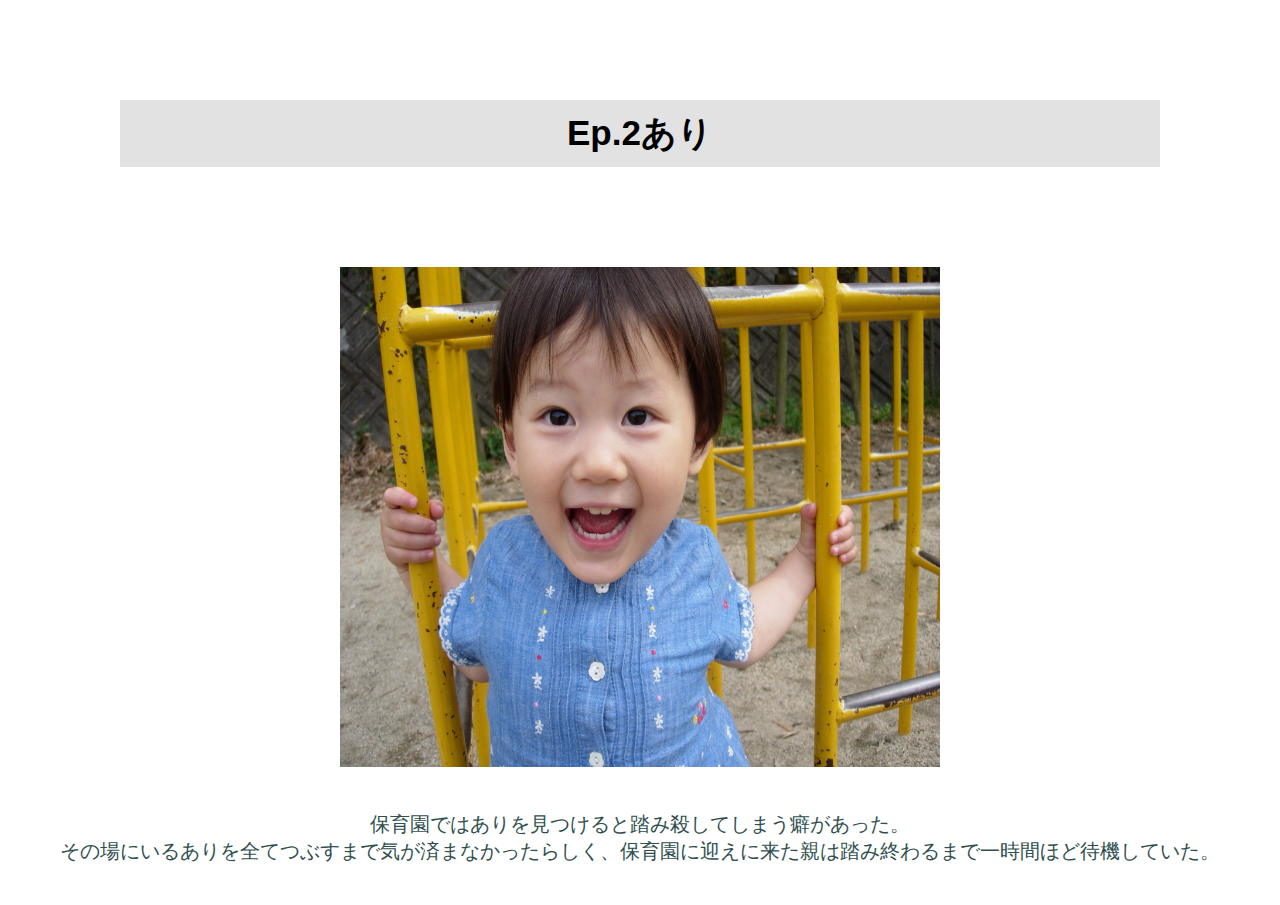
<file: 21232067/ari.html>
<!doctype html>
<html>
<head>
<meta charset="UTF-8">
<title>あり</title>
<link href="css/ep.css" rel="stylesheet" type="text/css">
</head>
<body>
<div id="header">
<h3 id="area1">Ep.2あり</h3>
</div>
<img src="image/ari.jpg"width="600"height="500"alt="image"></img>
<div id="body">
<p>
  保育園ではありを見つけると踏み殺してしまう癖があった。<br>
  その場にいるありを全てつぶすまで気が済まなかったらしく、保育園に迎えに来た親は踏み終わるまで一時間ほど待機していた。
  </p>
  </div>
</file>
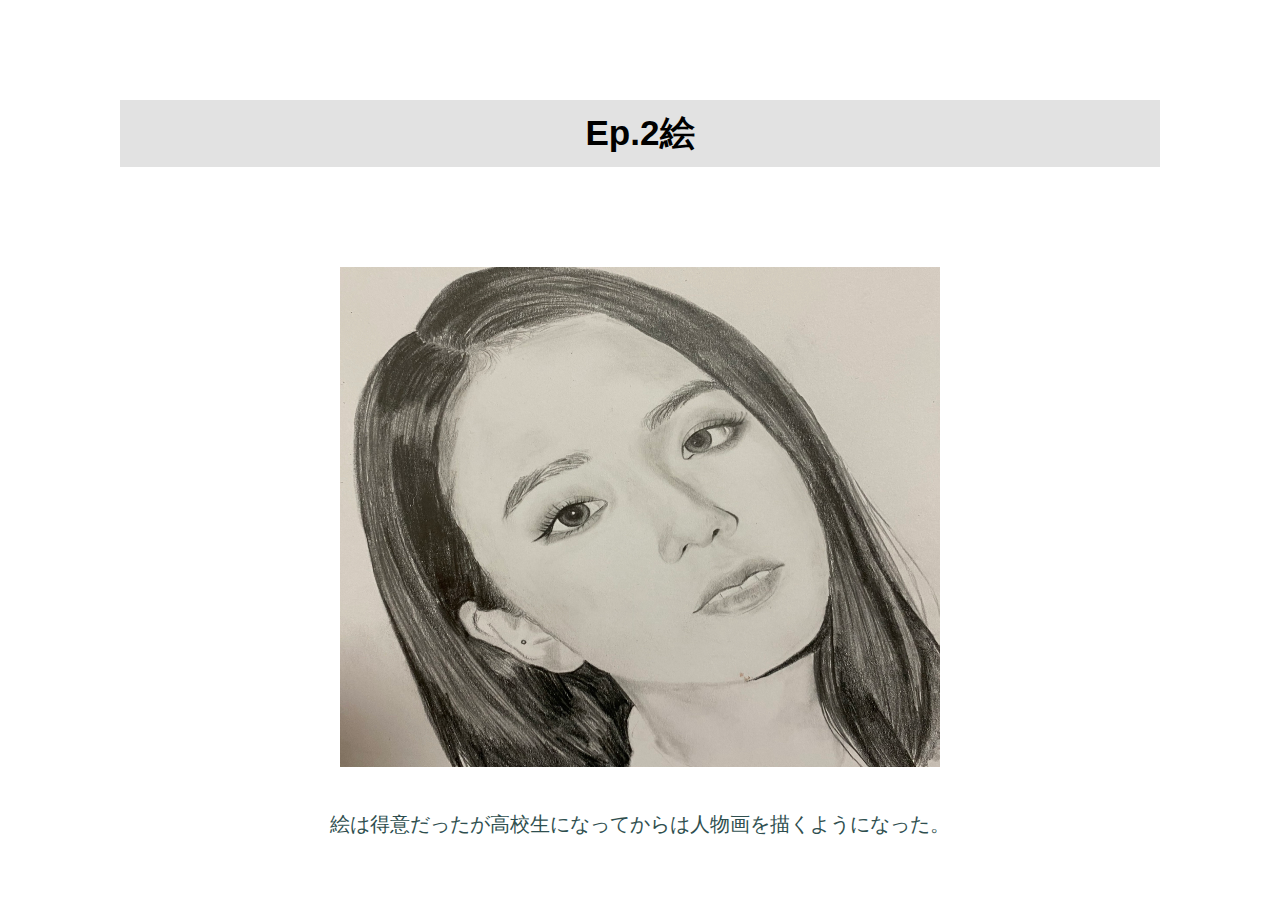
<file: 21232067/e.html>
<!doctype html>
<html>
<head>
<meta charset="UTF-8">
<title>絵</title>
<link href="css/ep.css" rel="stylesheet" type="text/css">
</head>
<body>
<div id="header">
<h3 id="area1">Ep.2絵</h3>
</div>
<img src="image/e.jpg"width="600"height="500"alt="image"></img>
<div id="body">
<p>
絵は得意だったが高校生になってからは人物画を描くようになった。
  </p>
  </div>
</file>
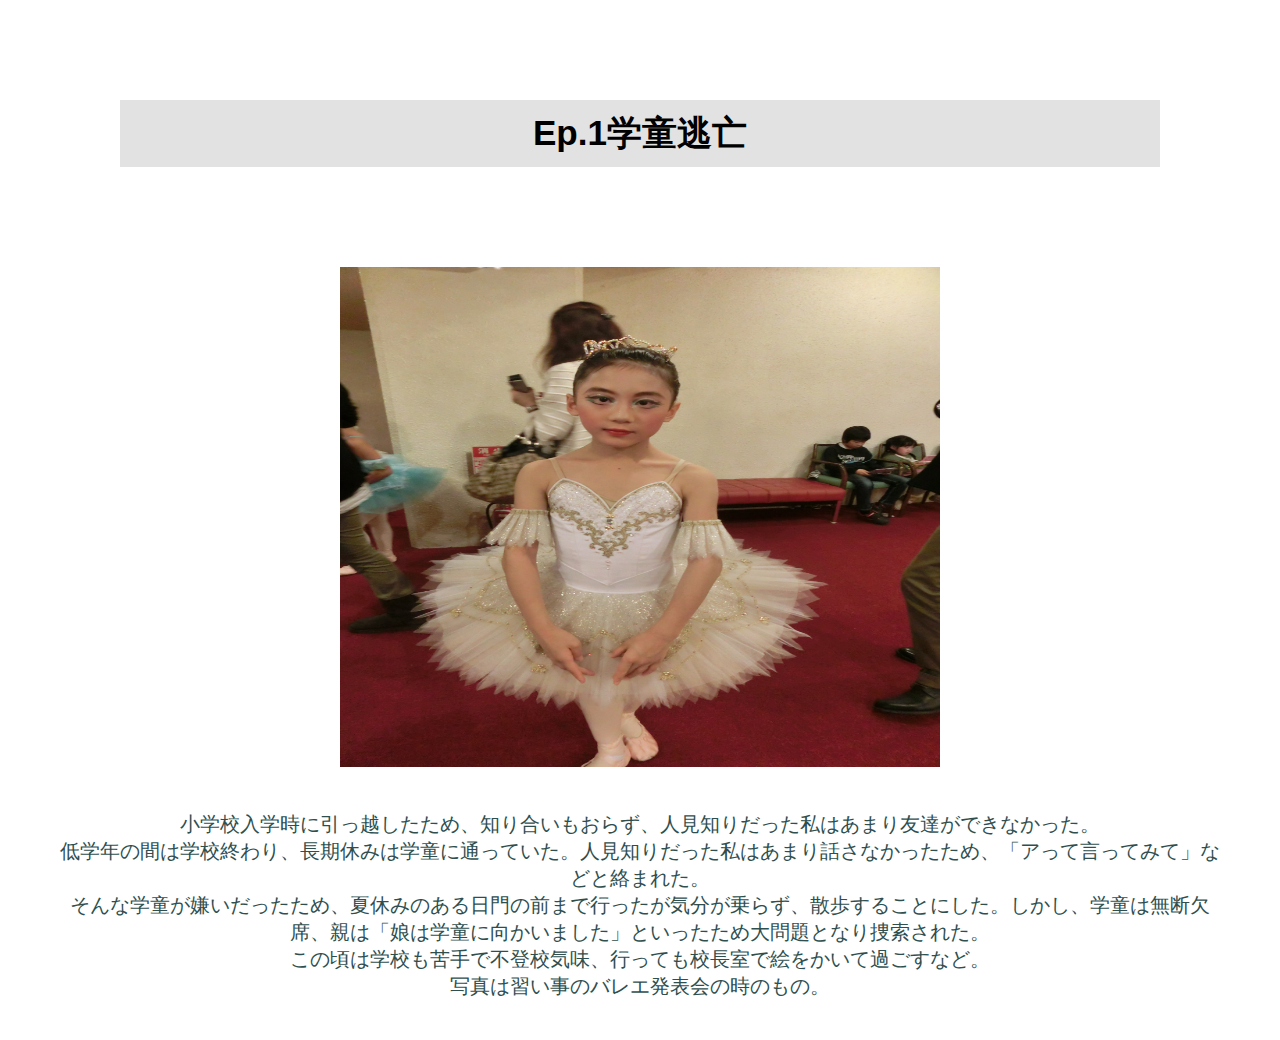
<file: 21232067/gakudou.html>
<!doctype html>
<html>
<head>
<meta charset="UTF-8">
<title>学童逃亡</title>
<link href="css/ep.css" rel="stylesheet" type="text/css">
</head>
<body>
<div id="header">
<h3 id="area1">Ep.1学童逃亡</h3>
</div>
<img src="image/gakudou.jpg"width="600"height="500"alt="image"></img>
<div id="body">
<p>
  小学校入学時に引っ越したため、知り合いもおらず、人見知りだった私はあまり友達ができなかった。<br>
  低学年の間は学校終わり、長期休みは学童に通っていた。人見知りだった私はあまり話さなかったため、「アって言ってみて」などと絡まれた。<br>
  そんな学童が嫌いだったため、夏休みのある日門の前まで行ったが気分が乗らず、散歩することにした。しかし、学童は無断欠席、親は「娘は学童に向かいました」といったため大問題となり捜索された。<br>
  この頃は学校も苦手で不登校気味、行っても校長室で絵をかいて過ごすなど。<br>
  写真は習い事のバレエ発表会の時のもの。
  </div>
</file>
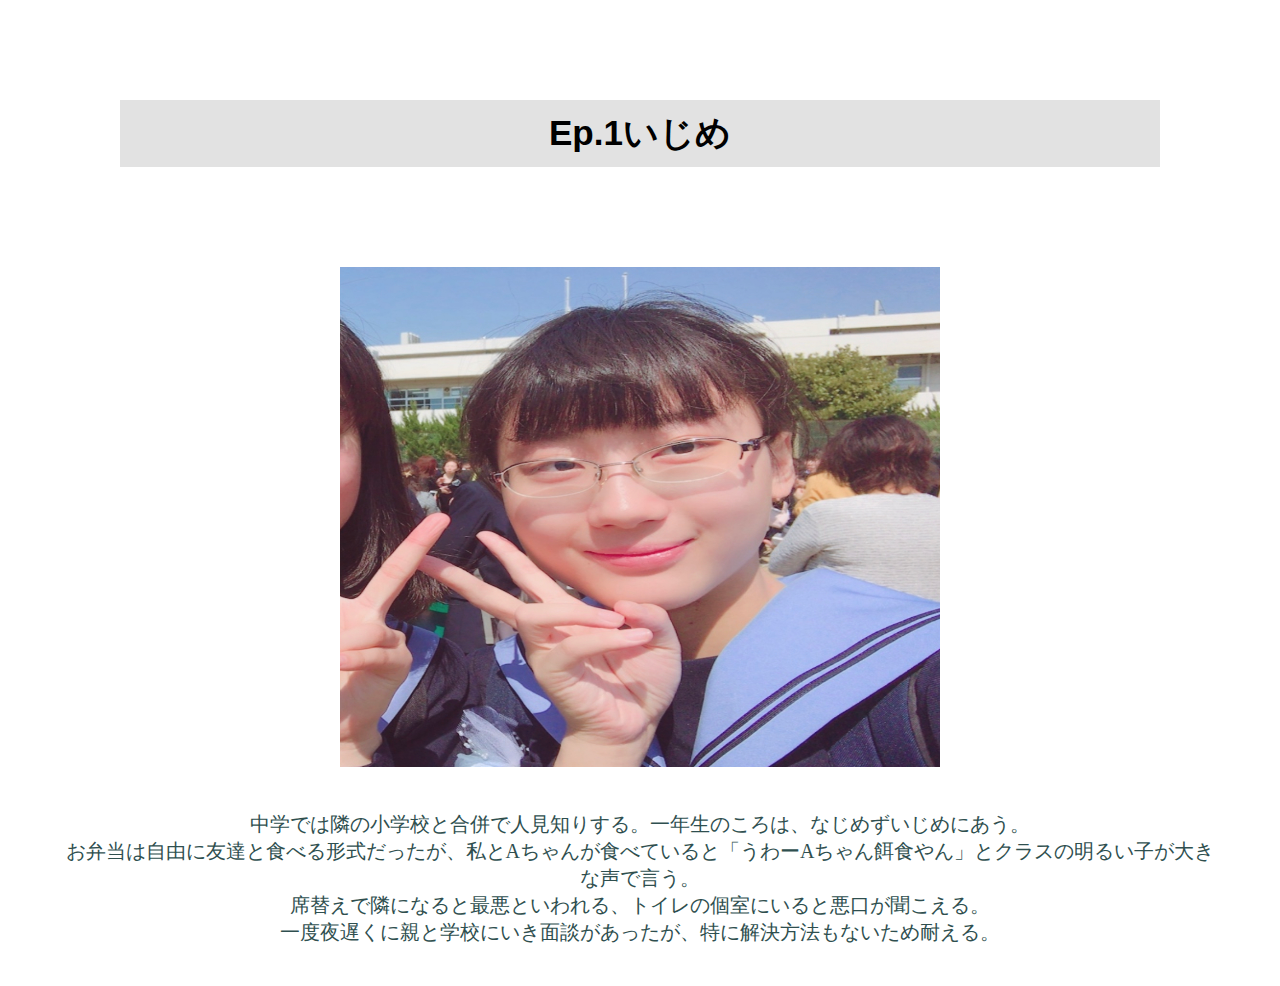
<file: 21232067/ijime.html>
<!doctype html>
<html>
<head>
<meta charset="UTF-8">
<title>いじめ</title>
<link href="css/ep.css" rel="stylesheet" type="text/css">
</head>
<body>
<div id="header">
<h3 id="area1">Ep.1いじめ</h3>
</div>
<img src="image/js.jpg"width="600"height="500"alt="image"></img>
<div id="body">
<p>
  中学では隣の小学校と合併で人見知りする。一年生のころは、なじめずいじめにあう。<br>
  お弁当は自由に友達と食べる形式だったが、私とAちゃんが食べていると「うわーAちゃん餌食やん」とクラスの明るい子が大きな声で言う。<br>
  席替えで隣になると最悪といわれる、トイレの個室にいると悪口が聞こえる。<br>
  一度夜遅くに親と学校にいき面談があったが、特に解決方法もないため耐える。
  </p>
  </div>
</file>
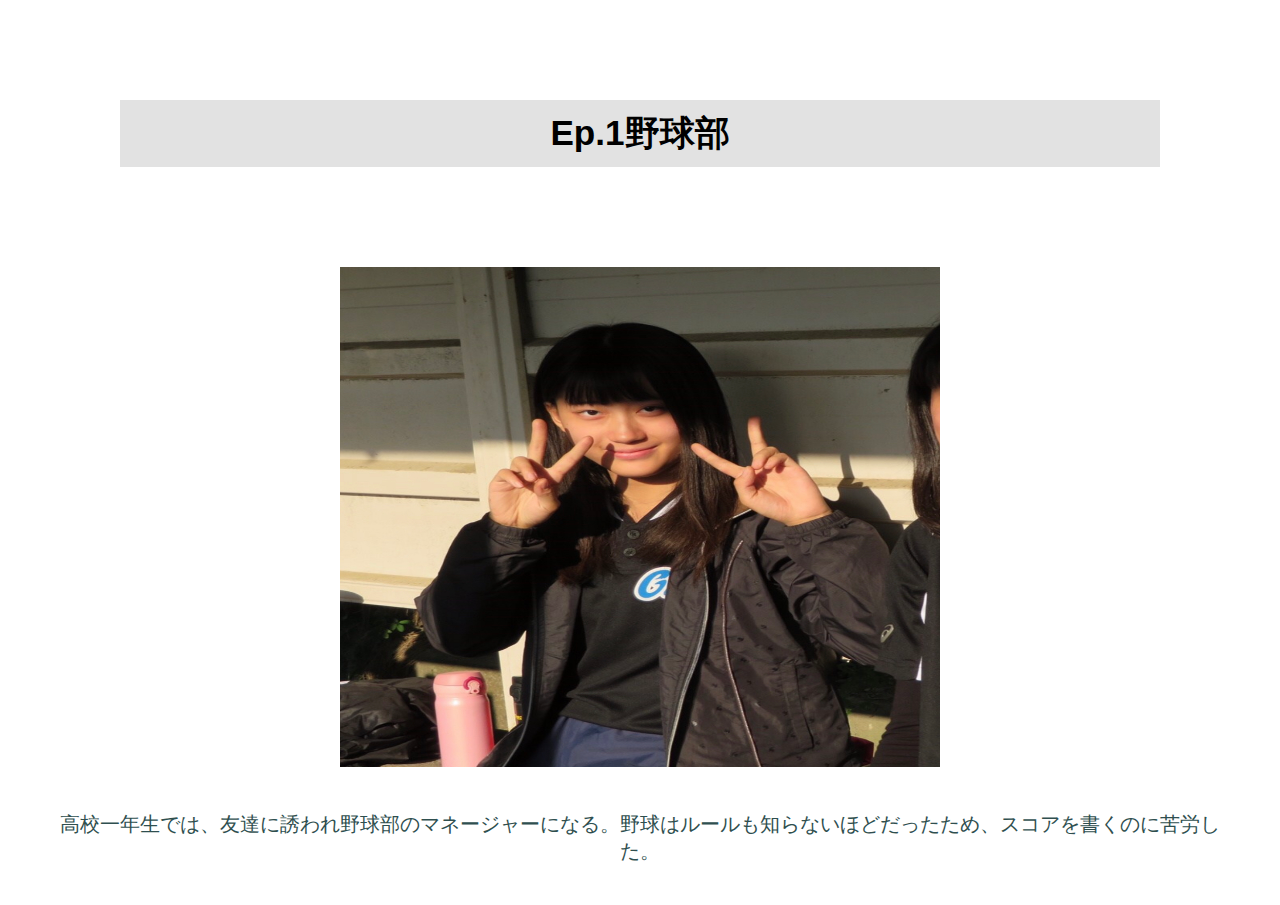
<file: 21232067/mg.html>
<!doctype html>
<html>
<head>
<meta charset="UTF-8">
<title>野球部</title>
<link href="css/ep.css" rel="stylesheet" type="text/css">
</head>
<body>
<div id="header">
<h3 id="area1">Ep.1野球部</h3>
</div>
<img src="image/mg.jpg"width="600"height="500"alt="image"></img>
<div id="body">
<p>
高校一年生では、友達に誘われ野球部のマネージャーになる。野球はルールも知らないほどだったため、スコアを書くのに苦労した。
  </p>
  </div>
</file>
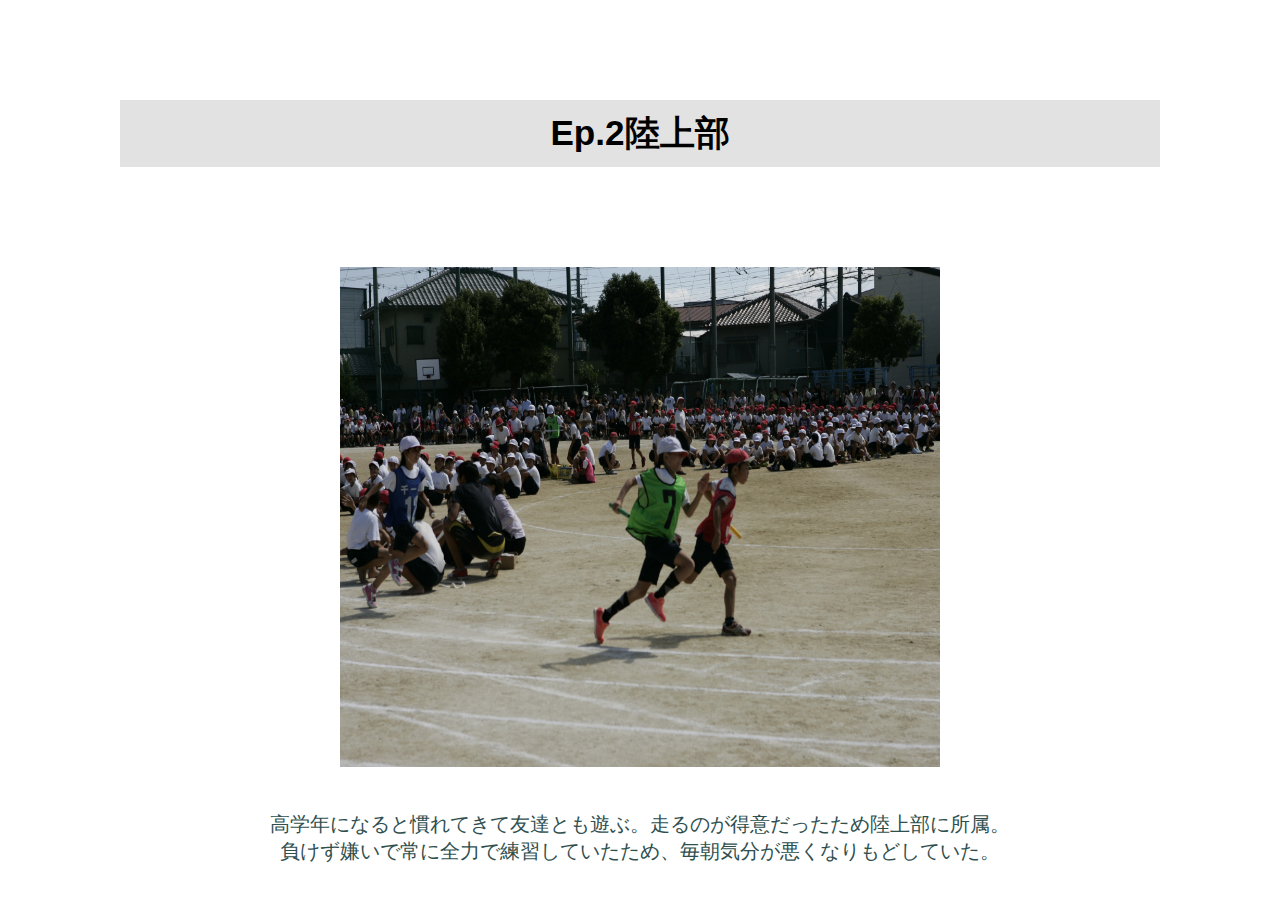
<file: 21232067/rikujyou.html>
<!doctype html>
<html>
<head>
<meta charset="UTF-8">
<title>生活発表会</title>
<link href="css/ep.css" rel="stylesheet" type="text/css">
</head>
<body>
<div id="header">
<h3 id="area1">Ep.2陸上部</h3>
</div>
<img src="image/rikujyou.jpg"width="600"height="500"alt="image"></img>
<div id="body">
<p>
高学年になると慣れてきて友達とも遊ぶ。走るのが得意だったため陸上部に所属。<br>
負けず嫌いで常に全力で練習していたため、毎朝気分が悪くなりもどしていた。
  </p>
  </div>
</file>
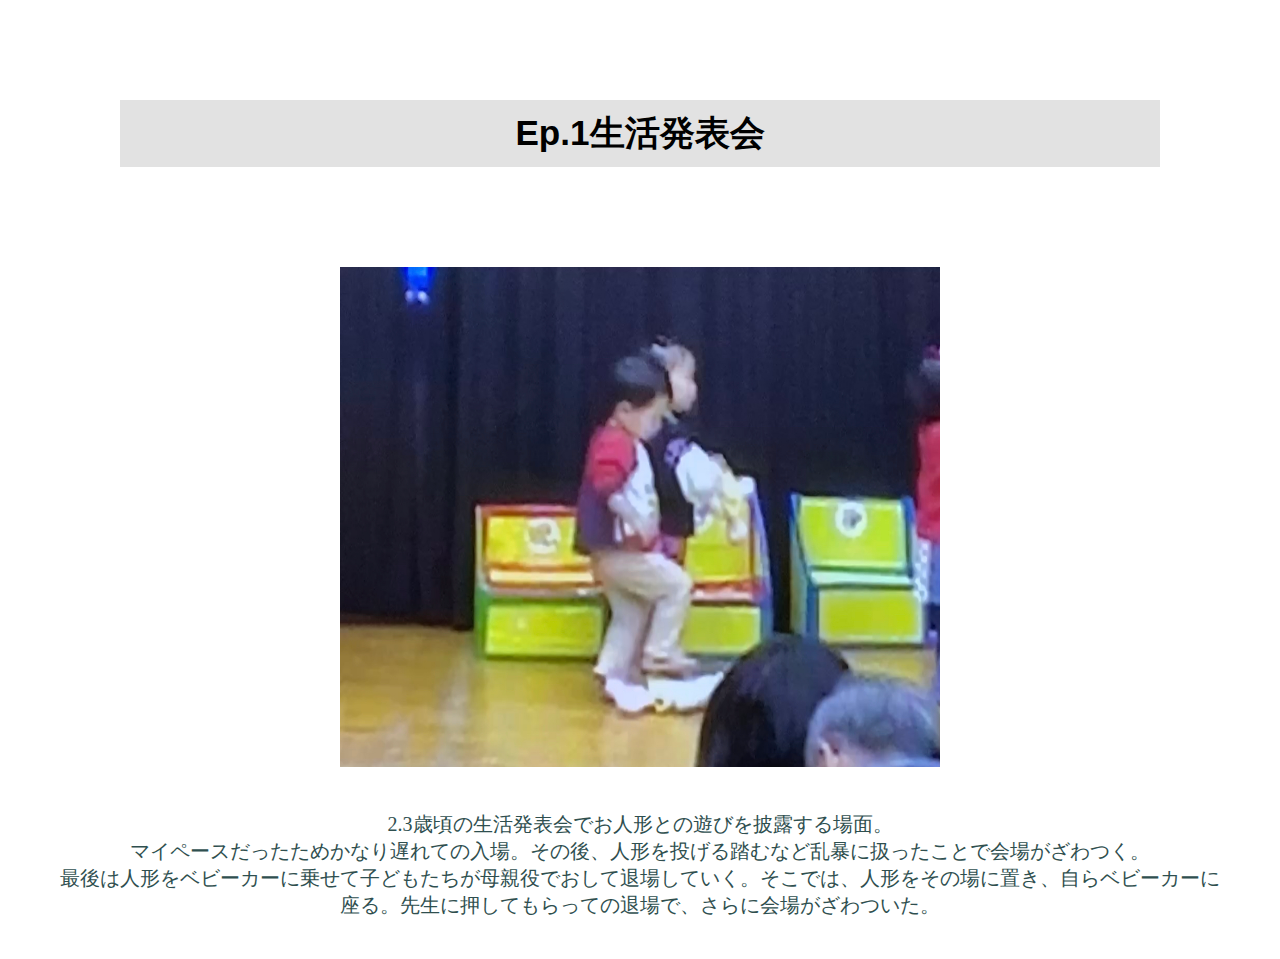
<file: 21232067/seikatu.html>
<!doctype html>
<html>
<head>
<meta charset="UTF-8">
<title>生活発表会</title>
<link href="css/ep.css" rel="stylesheet" type="text/css">
</head>
<body>
<div id="header">
<h3 id="area1">Ep.1生活発表会</h3>
</div>
<img src="image/seikatu.jpg"width="600"height="500"alt="image"></img>
<div id="body">
<p>
  2.3歳頃の生活発表会でお人形との遊びを披露する場面。<br>
  マイペースだったためかなり遅れての入場。その後、人形を投げる踏むなど乱暴に扱ったことで会場がざわつく。<br>
  最後は人形をベビーカーに乗せて子どもたちが母親役でおして退場していく。そこでは、人形をその場に置き、自らベビーカーに座る。先生に押してもらっての退場で、さらに会場がざわついた。<br>
  </p>
  </div>
</file>
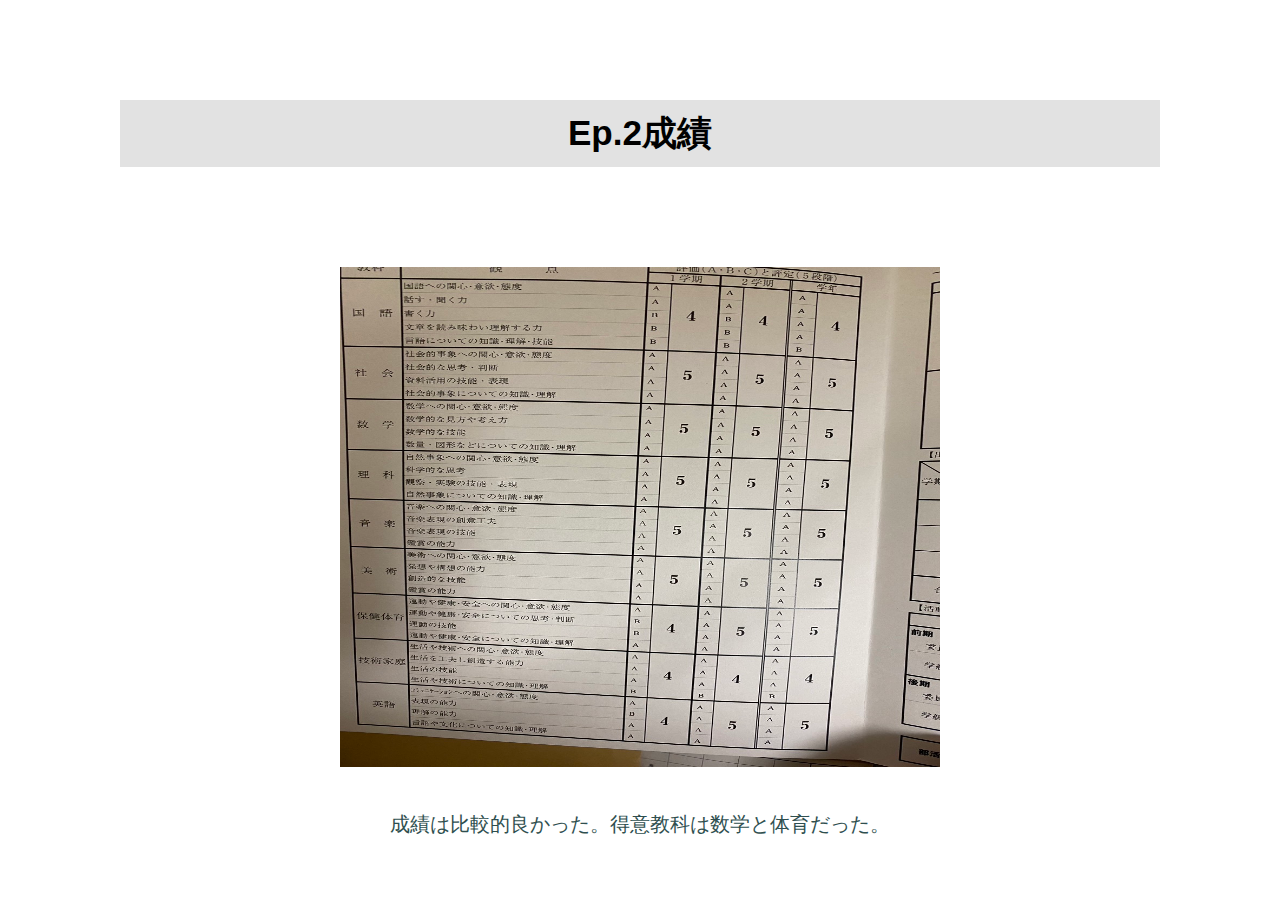
<file: 21232067/seiseki.html>
<!doctype html>
<html>
<head>
<meta charset="UTF-8">
<title>成績</title>
<link href="css/ep.css" rel="stylesheet" type="text/css">
</head>
<body>
<div id="header">
<h3 id="area1">Ep.2成績</h3>
</div>
<img src="image/seiseki.jpg"width="600"height="500"alt="image"></img>
<div id="body">
<p>
  成績は比較的良かった。得意教科は数学と体育だった。
  </p>
  </div>
</file>
<file: 21232067/css/ep.css>
@charset "utf-8";
/* Reset */
*{margin: 0;padding: 0;}
a {text-decoration : none;}
ul, ol {list-style : none;}

body {
    margin: 20px;
    background-color:#ffffff;
    text-align:center;
}
img {
	max-width : 100%;
}
#header
{
  padding:10px;
  color:#000000;
  background-color:#e2e2e2;
  font-size:30px;
  text-align:center;
  margin: 0 auto;
  position:relative;

  font-family:  "Helvetica Neue","Helvetica","Hiragino Sans",
"Hiragino Kaku Gothic ProN","Arial","Yu Gothic","Meiryo",sans-serif;
margin:100px;
}
#body
{
font-size:20px;
color:#2f4f4f;
margin:40px;

}
</file>
